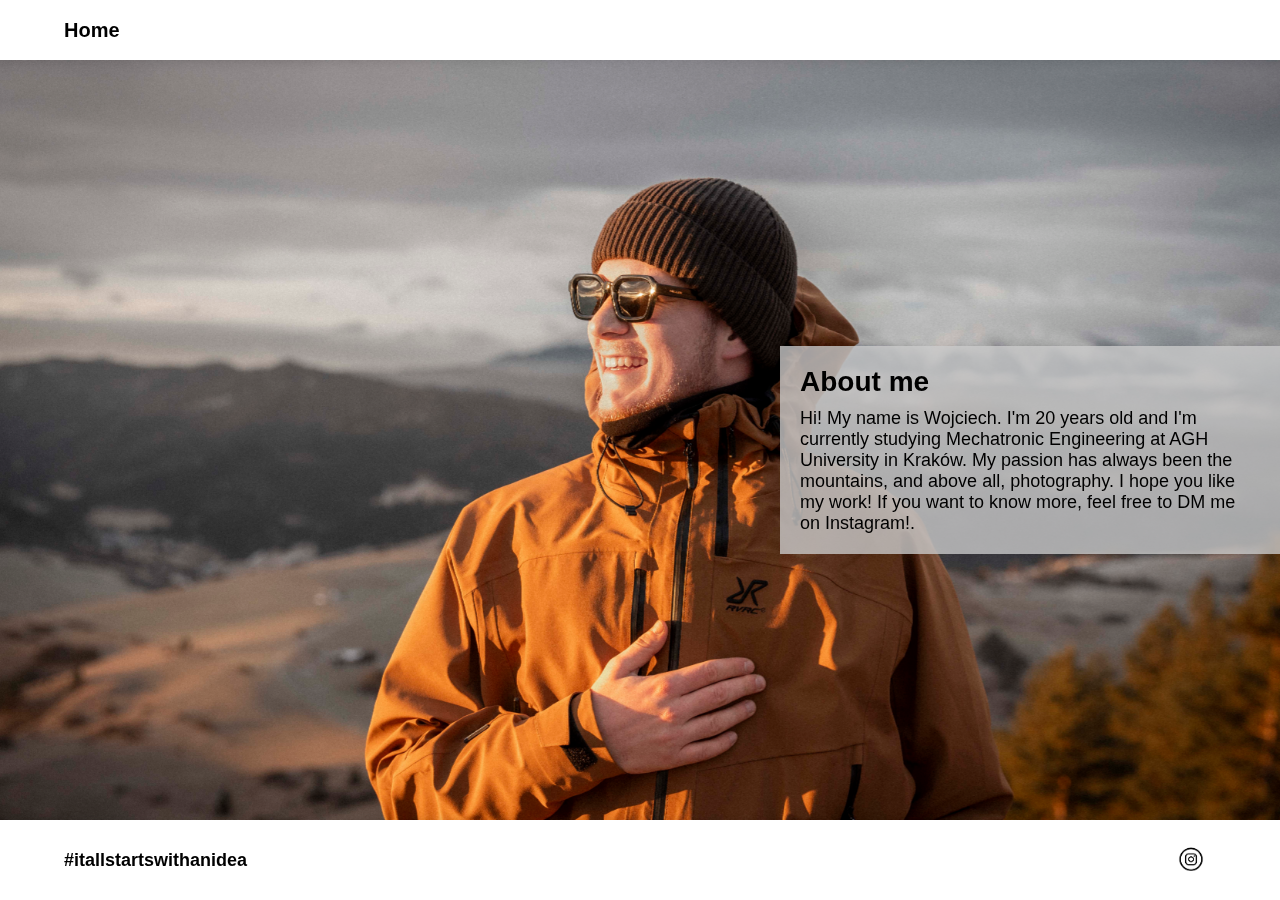
<file: about.html>
<!DOCTYPE html>
<html lang="pl">
<head>
    <meta charset="UTF-8">
    <meta name="viewport" content="width=device-width, initial-scale=1.0">
    <title>About</title>
    <link rel="stylesheet" href="style1.css">
</head>
<body>
    <div class="background"></div> <!-- Tło jako zdjęcie -->

    <div class="top-bar">
        <a href="index.html" class="home">Home</a>
    </div>

    <div class="about-box">
        <h1>About me</h1>
        <p>Hi! My name is Wojciech. I'm 20 years old and I'm currently studying Mechatronic Engineering at AGH University in Kraków. My passion has always been the mountains, and above all, photography. I hope you like my work! If you want to know more, feel free to DM me on Instagram!.</p>
    </div>

    <div class="footer">
        <span class="hashtag">#itallstartswithanidea</span>
        <a href="https://www.instagram.com/_pojasek_/" target="_blank">
            <img src="instagram-icon.png" alt="Instagram" class="instagram-icon">
        </a>
    </div>
</body>
</html>
</file>
<file: style1.css>
body {
    margin: 0;
    font-family: 'Museo', sans-serif;
    display: flex;
    flex-direction: column;
    min-height: 100vh;
    justify-content: space-between;
    position: relative;
    box-sizing: border-box;
}

/* Tło dla about.html */
.background {
    position: fixed;
    top: 0;
    left: 0;
    width: 100%;
    height: 100%;
    background-image: url('photo.jpg');
    background-size: cover;
    background-position: center;
    z-index: -1;
}

/* Górny pasek */
.top-bar {
    width: 100%;
    height: 60px; /* Stała wysokość */
    background-color: white;
    display: flex;
    align-items: center;
    padding: 0 5%;
    box-shadow: 0 0 10px rgba(0, 0, 0, 0.1);
}

/* Link do powrotu do Home */
.home {
    font-size: 20px; /* Stały rozmiar */
    font-weight: bold;
    color: black;
    text-decoration: none;
}

/* Prostokąt z opisem */
.about-box {
    position: absolute;
    right: 0;
    top: 50%;
    width: 500px; /* Stała szerokość */
    max-width: 90%; /* Na bardzo małych ekranach dostosowanie */
    background-color: rgba(200, 200, 200, 0.8);
    padding: 20px;
    border-radius: 0;
    box-shadow: -5px 0 10px rgba(0, 0, 0, 0.1);
    transform: translateY(-50%); /* Centrowanie w pionie */
}

/* Tytuł w prostokącie */
.about-box h1 {
    font-size: 28px;
    margin: 0 0 10px 0;
}

/* Tekst w prostokącie */
.about-box p {
    font-size: 18px;
    margin: 0;
}

/* Footer */
.footer {
    width: 100%;
    height: 80px; /* Stała wysokość */
    background-color: white;
    display: flex;
    align-items: center;
    justify-content: space-between;
    padding: 0 5%;
    box-shadow: 0 0 10px rgba(0, 0, 0, 0.1);
}

/* Tekst w stopce */
.hashtag {
    font-size: 18px;
    font-weight: bold;
}

/* Ikona Instagrama */
.instagram-icon {
    width: 50px;
    height: 50px;
    transition: transform 0.2s ease-in-out;
}

.instagram-icon:hover {
    transform: scale(1.2);
} 

/* Responsywność dla mniejszych ekranów */
@media (max-width: 768px) {
    .about-box {
        width: 90%;
        left: 5%;
    }

    .home {
        font-size: 18px;
    }

    .hashtag {
        font-size: 16px;
    }
}


*{
    box-sizing: border-box;
}
</file>
